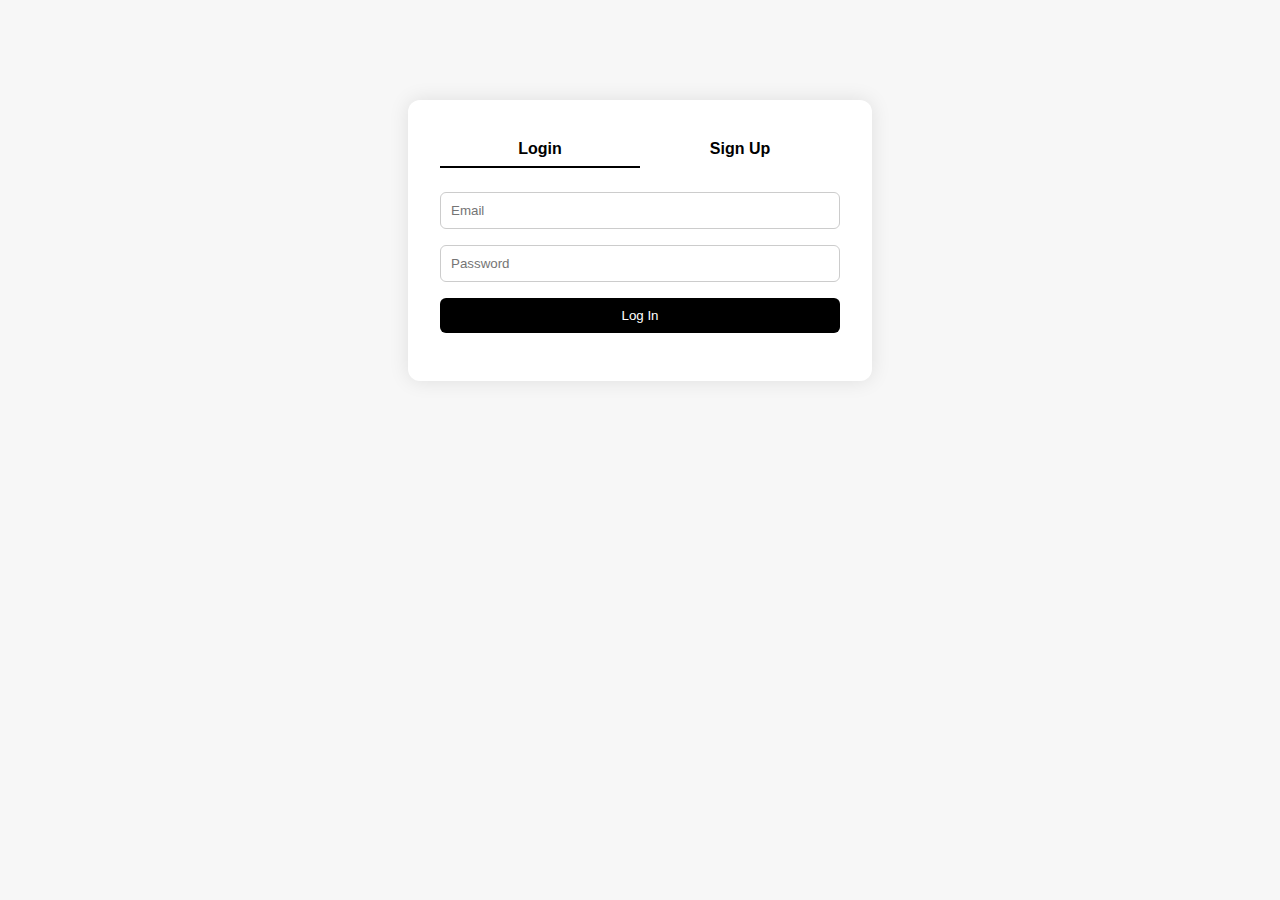
<file: service/api-gateway/public/html/auth.html>
<!DOCTYPE html>
<html lang="en">
  <head>
    <meta charset="UTF-8" />
    <meta name="viewport" content="width=device-width, initial-scale=1.0" />
    <title>Auth | KazakhExpress</title>
    <link rel="stylesheet" href="../css/style.css" />
  </head>
  <body>
    <div class="auth-container">
      <div class="auth-tabs">
        <div id="login-tab" class="auth-tab active">Login</div>
        <div id="signup-tab" class="auth-tab">Sign Up</div>
      </div>

      <form id="login-form" class="auth-form active">
        <input type="email" id="login-email" placeholder="Email" required />
        <input
          type="password"
          id="login-password"
          placeholder="Password"
          required
        />
        <button type="submit">Log In</button>
        <div id="login-message" class="auth-message"></div>
      </form>

      <form id="signup-form" class="auth-form">
        <input type="text" id="signup-name" placeholder="Full Name" required />
        <input type="email" id="signup-email" placeholder="Email" required />
        <input
          type="password"
          id="signup-password"
          placeholder="Password"
          required
        />
        <button type="submit">Sign Up</button>
        <div id="signup-message" class="auth-message"></div>
      </form>
    </div>

    <script src="../js/auth.js"></script>
  </body>
</html>
</file>
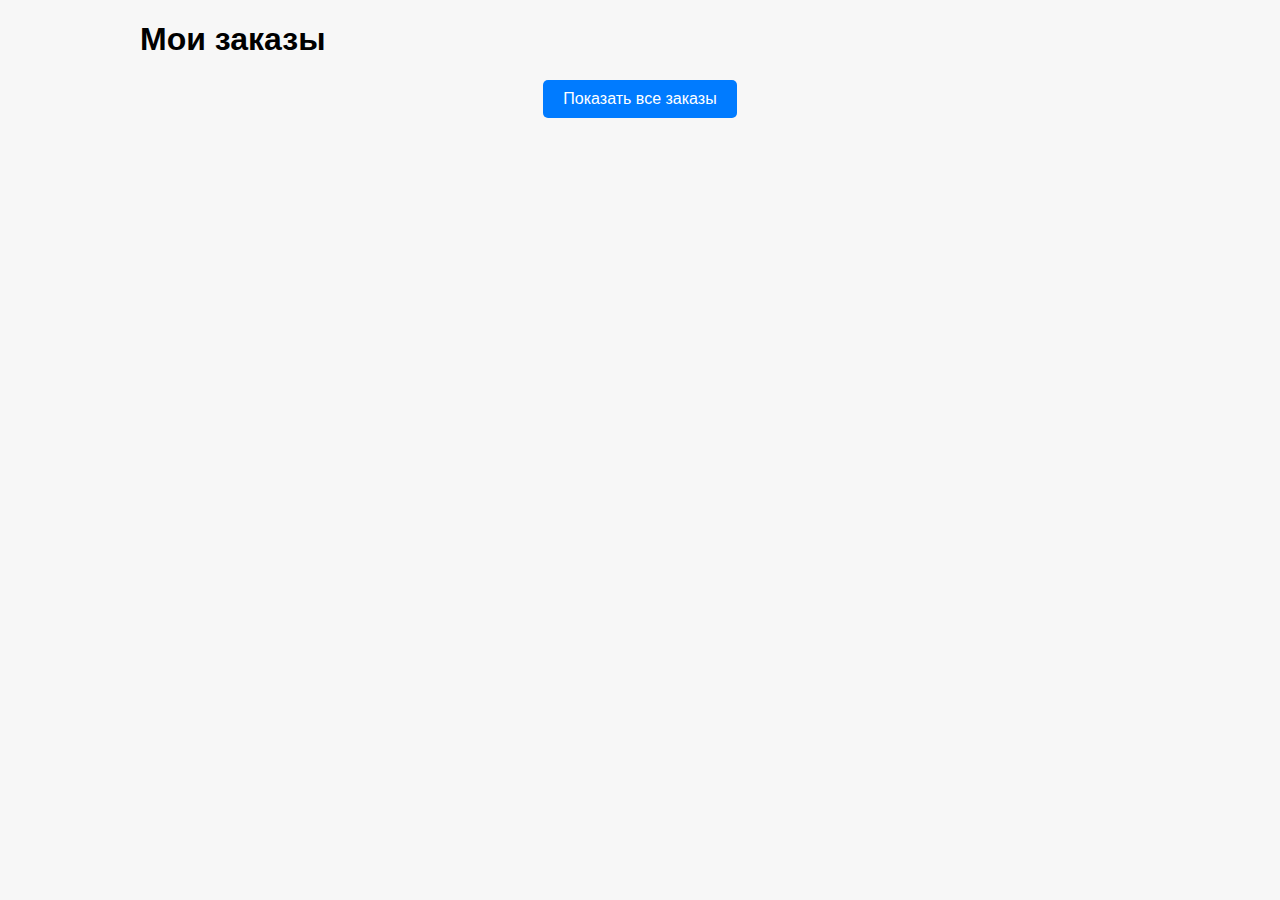
<file: service/api-gateway/public/html/orders.html>
<!DOCTYPE html>
<html lang="ru">
  <head>
    <meta charset="UTF-8" />
    <title>Мои заказы</title>
    <link rel="stylesheet" href="../css/style.css" />
  </head>
  <body>
    <div class="orders-container">
      <h1>Мои заказы</h1>
      <!-- Кнопка для загрузки заказов -->
      <button id="loadOrdersBtn">Показать все заказы</button>
      <!-- Контейнер для заказов -->
      <div id="ordersContainer" class="orders-grid"></div>
    </div>

    <script src="../js/orders.js"></script>
  </body>
</html>
</file>
<file: service/api-gateway/public/css/style.css>
body {
    font-family: Arial, sans-serif;
    margin: 0;
    background: #f7f7f7;
}

.navbar {
    position: absolute;
    top: 0;
    left: 0;
    width: 100%;
    z-index: 10;
    display: flex;
    justify-content: space-between;
    align-items: center;
    padding: 1rem 1.5rem;
    background: transparent;
    color: white;
    box-sizing: border-box; /* Добавь это! */
}

.navbar .logo {
    font-weight: bold;
    font-size: 1.2rem;
}

.navbar nav a {
    color: white;
    margin: 0 10px;
    text-decoration: none;
    font-weight: 500;
}

.navbar nav a:hover {
    text-decoration: underline;
}

.hero {
    position: relative;
    height: 100vh;
    overflow: hidden;
    display: flex;
    align-items: center;
    justify-content: center;
    color: white;
    text-align: center;
    padding: 0 2rem;
}

.bg-video {
    position: absolute;
    top: -20%;
    left: 0;
    width: 100%;
    height: 140%; /* чуть больше, чтобы скрыть водяной знак */
    object-fit: cover;
    z-index: 0;
    filter: brightness(0.5); /* затемнение самого видео */
}

.hero-overlay {
    position: relative;
    z-index: 1;
    max-width: 900px;
    padding: 2rem;
    background: transparent;
}

.hero-overlay h1 {
    font-size: 2.5rem;
    font-weight: bold;
    margin-bottom: 1rem;
    color: #fff;
    text-shadow: 1px 1px 4px rgba(0, 0, 0, 0.5);
}

.hero-overlay p {
    font-size: 1.1rem;
    line-height: 1.6;
    color: #eee;
    margin-bottom: 2rem;
    text-shadow: 1px 1px 3px rgba(0, 0, 0, 0.4);
}

.search-box {
    display: flex;
    justify-content: center;
}

.search-input {
    padding: 10px 15px;
    border: none;
    border-radius: 30px 0 0 30px;
    width: 250px;
}

.search-button {
    padding: 10px 15px;
    background-color: black;
    color: white;
    border: none;
    border-radius: 0 30px 30px 0;
    cursor: pointer;
}

/* Стили для секции фильтров */
.filters-section {
    padding: 2rem;
    background-color: white;
    margin: 2rem auto;
    max-width: 1200px;
    border-radius: 8px;
    box-shadow: 0 2px 10px rgba(0, 0, 0, 0.1);
}

.filters-section h2 {
    margin-top: 0;
    margin-bottom: 1.5rem;
    color: #333;
}

.filters-container {
    display: flex;
    flex-wrap: wrap;
    gap: 1rem;
    align-items: center;
}

.filter-group {
    display: flex;
    flex-direction: column;
    margin-right: 1rem;
}

.filter-group label {
    margin-bottom: 0.5rem;
    font-weight: 500;
    color: #555;
}

.filter-group select,
.filter-group input {
    padding: 0.5rem;
    border: 1px solid #ddd;
    border-radius: 4px;
    min-width: 150px;
}

.filter-button {
    padding: 0.5rem 1rem;
    background-color: #007bff;
    color: white;
    border: none;
    border-radius: 4px;
    cursor: pointer;
    transition: background-color 0.3s;
    margin-left: auto;
}

.filter-button:hover {
    background-color: #0056b3;
}

.section {
    padding: 2rem;
    max-width: 1200px;
    margin: 0 auto;
}

.section h2 {
    margin-bottom: 1.5rem;
    color: #333;
}

.grid-4 {
    display: grid;
    grid-template-columns: repeat(4, 1fr); /* точно 4 колонки */
    gap: 1.5rem;
    margin-top: 1rem;
}

.card {
    background: white;
    border-radius: 8px;
    overflow: hidden;
    box-shadow: 0 0 10px rgba(0, 0, 0, 0.1);
    transition:
        transform 0.3s,
        box-shadow 0.3s;
    height: 100%;
    display: flex;
    flex-direction: column;
}

.card:hover {
    transform: translateY(-5px);
    box-shadow: 0 5px 15px rgba(0, 0, 0, 0.2);
}

.card-image {
    height: 200px;
    overflow: hidden;
}

.card-image img {
    width: 100%;
    height: 100%;
    object-fit: cover;
    transition: transform 0.3s;
}

.card:hover .card-image img {
    transform: scale(1.05);
}

.card-content {
    padding: 1rem;
    display: flex;
    flex-direction: column;
    flex-grow: 1;
}

.card h3 {
    font-size: 1rem;
    font-weight: 600;
    margin: 0.5rem 0;
    white-space: nowrap;
    overflow: hidden;
    text-overflow: ellipsis;
}

.card .price {
    font-weight: bold;
    color: #007bff;
    margin: 0.5rem 0;
}

.card .stock {
    color: #28a745;
    margin: 0.5rem 0;
    font-size: 0.9rem;
}

.add-to-cart {
    background-color: #007bff;
    color: white;
    border: none;
    border-radius: 4px;
    padding: 0.5rem;
    cursor: pointer;
    transition: background-color 0.3s;
    margin-top: auto;
}

.add-to-cart:hover {
    background-color: #0056b3;
}

.load-more {
    margin-top: 1.5rem;
    padding: 0.75rem 1.5rem;
    background: #007bff;
    color: white;
    border: none;
    border-radius: 4px;
    cursor: pointer;
    display: block;
    margin-left: auto;
    transition: background-color 0.3s;
}

.load-more:hover {
    background: #0056b3;
}

.loading {
    text-align: center;
    padding: 2rem;
    color: #666;
}

.no-products {
    text-align: center;
    padding: 2rem;
    color: #666;
    font-style: italic;
}

/* Стили для auth micro-service */
.auth-container {
    max-width: 400px;
    margin: 100px auto;
    background: white;
    padding: 2rem;
    border-radius: 12px;
    box-shadow: 0 0 20px rgba(0, 0, 0, 0.1);
}

.auth-tabs {
    display: flex;
    justify-content: space-between;
    margin-bottom: 1.5rem;
}

.auth-tab {
    flex: 1;
    text-align: center;
    padding: 0.5rem;
    cursor: pointer;
    font-weight: bold;
    border-bottom: 2px solid transparent;
}

.auth-tab.active {
    border-color: black;
}

.auth-form {
    display: none;
    flex-direction: column;
}

.auth-form.active {
    display: flex;
}

.auth-form input {
    margin-bottom: 1rem;
    padding: 10px;
    border: 1px solid #ccc;
    border-radius: 6px;
}

.auth-form button {
    background: black;
    color: white;
    padding: 10px;
    border: none;
    border-radius: 6px;
    cursor: pointer;
}

.auth-form button:hover {
    background: #222;
}

.auth-message {
    margin-top: 1rem;
    font-size: 0.9rem;
    color: green;
}

.auth-error {
    color: red;
}
.auth-link {
    text-decoration: none;
}
/* Стили для auth micro-service */

/* Стили для orders micro-service */

.orders-container {
    max-width: 1000px;
    margin: auto;
}

#loadOrdersBtn {
    display: block;
    margin: 20px auto;
    padding: 10px 20px;
    background-color: #007bff;
    color: white;
    border: none;
    border-radius: 5px;
    cursor: pointer;
    font-size: 16px;
    transition: background-color 0.3s ease;
}

#loadOrdersBtn:hover {
    background-color: #0056b3;
}

.orders-grid {
    display: grid;
    grid-template-columns: 1fr;
    gap: 20px;
    margin-top: 20px;
}

.order-card {
    background: white;
    border-radius: 10px;
    padding: 20px;
    box-shadow: 0 2px 6px rgba(0, 0, 0, 0.1);
}

.order-card:hover {
    box-shadow: 0 4px 12px rgba(0, 0, 0, 0.15);
    cursor: pointer;
}

.order-items {
    display: flex;
    flex-wrap: wrap;
    gap: 10px;
}

.order-item {
    background: #eee;
    padding: 10px;
    border-radius: 6px;
    flex: 1 1 200px;
}

.order-actions {
    margin-top: 10px;
}

.orders-container button {
    margin-right: 10px;
    padding: 8px 12px;
    border: none;
    border-radius: 6px;
    background-color: #1976d2;
    color: white;
    cursor: pointer;
}

.orders-container button.cancel-btn {
    background-color: #d32f2f;
}

.orders-container button:disabled {
    background-color: #c0c0c0;
    cursor: not-allowed;
}
.orders-link {
    text-decoration: none;
}
/* Стили для orders micro-service */

/* Стили для футера */
footer {
    background-color: #333;
    color: white;
    padding: 3rem 0 1rem;
    margin-top: 3rem;
}

.footer-content {
    display: flex;
    justify-content: space-around;
    max-width: 1200px;
    margin: 0 auto;
    padding: 0 2rem;
    flex-wrap: wrap;
}

.footer-section {
    flex: 1;
    min-width: 250px;
    margin-bottom: 2rem;
}

.footer-section h3 {
    margin-bottom: 1rem;
    color: #fff;
}

.footer-section p {
    color: #ccc;
    line-height: 1.6;
}

.social-icons {
    display: flex;
    gap: 1rem;
}

.social-icons a {
    color: #ccc;
    text-decoration: none;
    transition: color 0.3s;
}

.social-icons a:hover {
    color: #fff;
}

.footer-bottom {
    text-align: center;
    padding-top: 2rem;
    border-top: 1px solid #444;
    margin-top: 2rem;
}

.footer-bottom p {
    color: #aaa;
    font-size: 0.9rem;
}

/* Адаптивность для мобильных устройств */
@media (max-width: 768px) {
    .grid-4 {
        grid-template-columns: repeat(2, 1fr);
    }

    .filters-container {
        flex-direction: column;
        align-items: stretch;
    }

    .filter-group {
        margin-right: 0;
        margin-bottom: 1rem;
    }

    .filter-button {
        margin-left: 0;
    }
}

@media (max-width: 480px) {
    .grid-4 {
        grid-template-columns: 1fr;
    }

    .hero-overlay h1 {
        font-size: 1.8rem;
    }

    .hero-overlay p {
        font-size: 1rem;
    }
}
</file>
